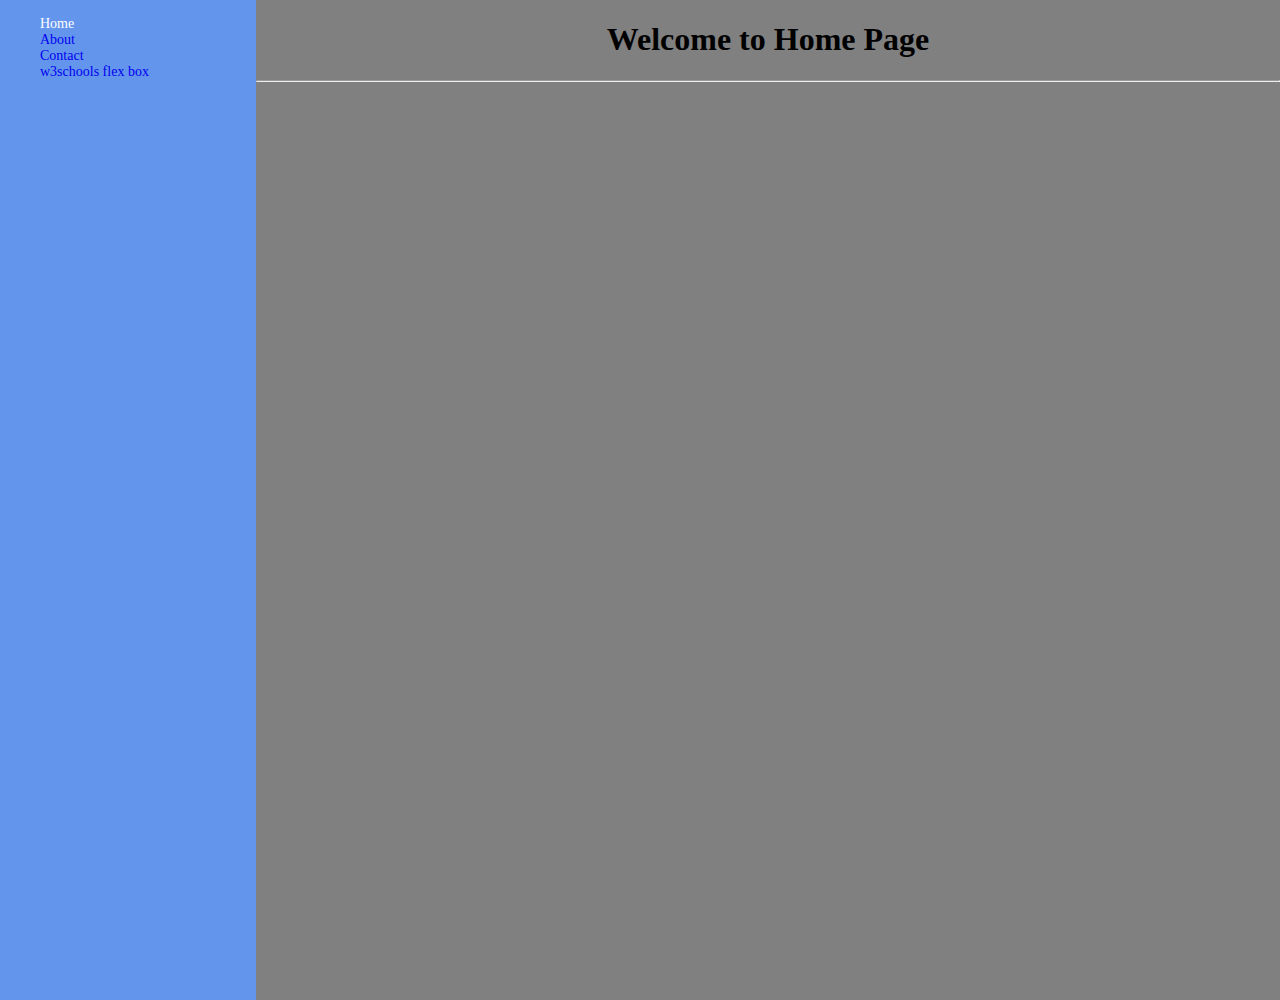
<file: index.html>
<!DOCTYPE html>
<html lang="en">

<head>
    <meta charset="UTF-8">
    <meta name="viewport" content="width=device-width, initial-scale=1.0">
    <title>Home page</title>
    <link rel="stylesheet" href="assets/css/style.css">
</head>

<body>

    <div id="main">
        <div class="left-container">
            <ul>
                <li> <a href="index.html" class="index-active">Home</a> </li>
                <li> <a href="about.html">About</a></li>
                <li> <a href="contact.html">Contact</a> </li>
                <li> <a href="w3schools_flexbox.html">w3schools flex box</a> </li>
            </ul>
        </div>

        <div class="right-container">
            <h1> Welcome to Home Page </h1> <hr>
        </div>
    </div>

</body>

</html>
</file>
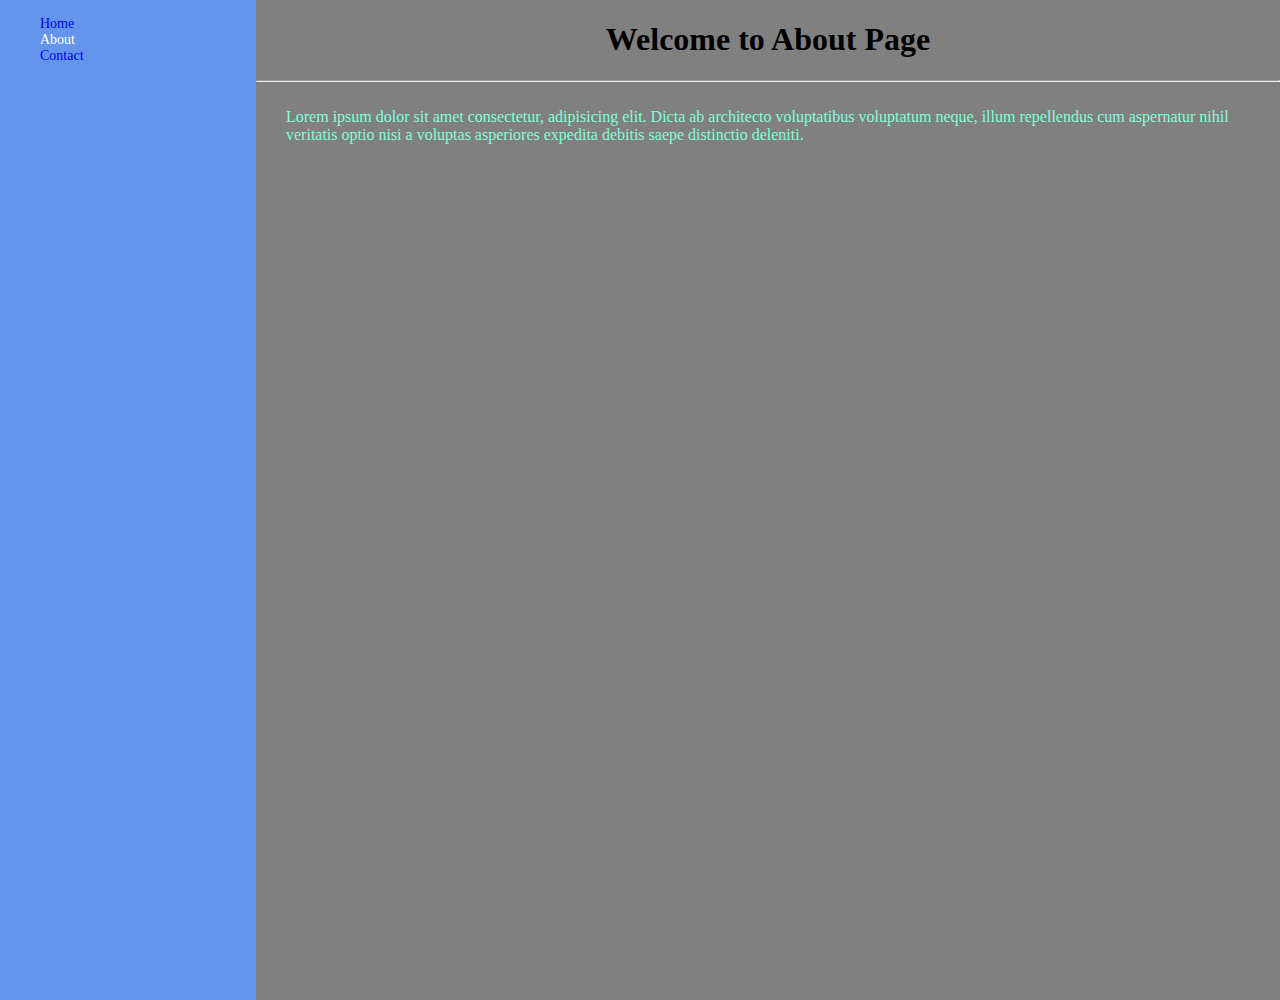
<file: about.html>
<!DOCTYPE html>
<html lang="en">
<head>
    <meta charset="UTF-8">
    <meta name="viewport" content="width=device-width, initial-scale=1.0">
    <title>About page</title>
    <link rel="stylesheet" href="assets/css/style.css">
</head>
<body>
    <div id="main">
        <div class="left-container">
            <ul>
                <li> <a href="index.html">Home</a> </li>
                <li> <a href="about.html" class="about-active">About</a></li>
                <li> <a href="contact.html">Contact</a> </li>
            </ul>
        </div>

        <div class="right-container">
            <h1> Welcome to About Page </h1> <hr>

            <p>
                Lorem ipsum dolor sit amet consectetur, adipisicing elit. Dicta ab architecto voluptatibus voluptatum neque, illum repellendus cum aspernatur nihil veritatis optio nisi a voluptas asperiores expedita debitis saepe distinctio deleniti.
            </p>
        </div>

    </div>
</body>
</html>
</file>
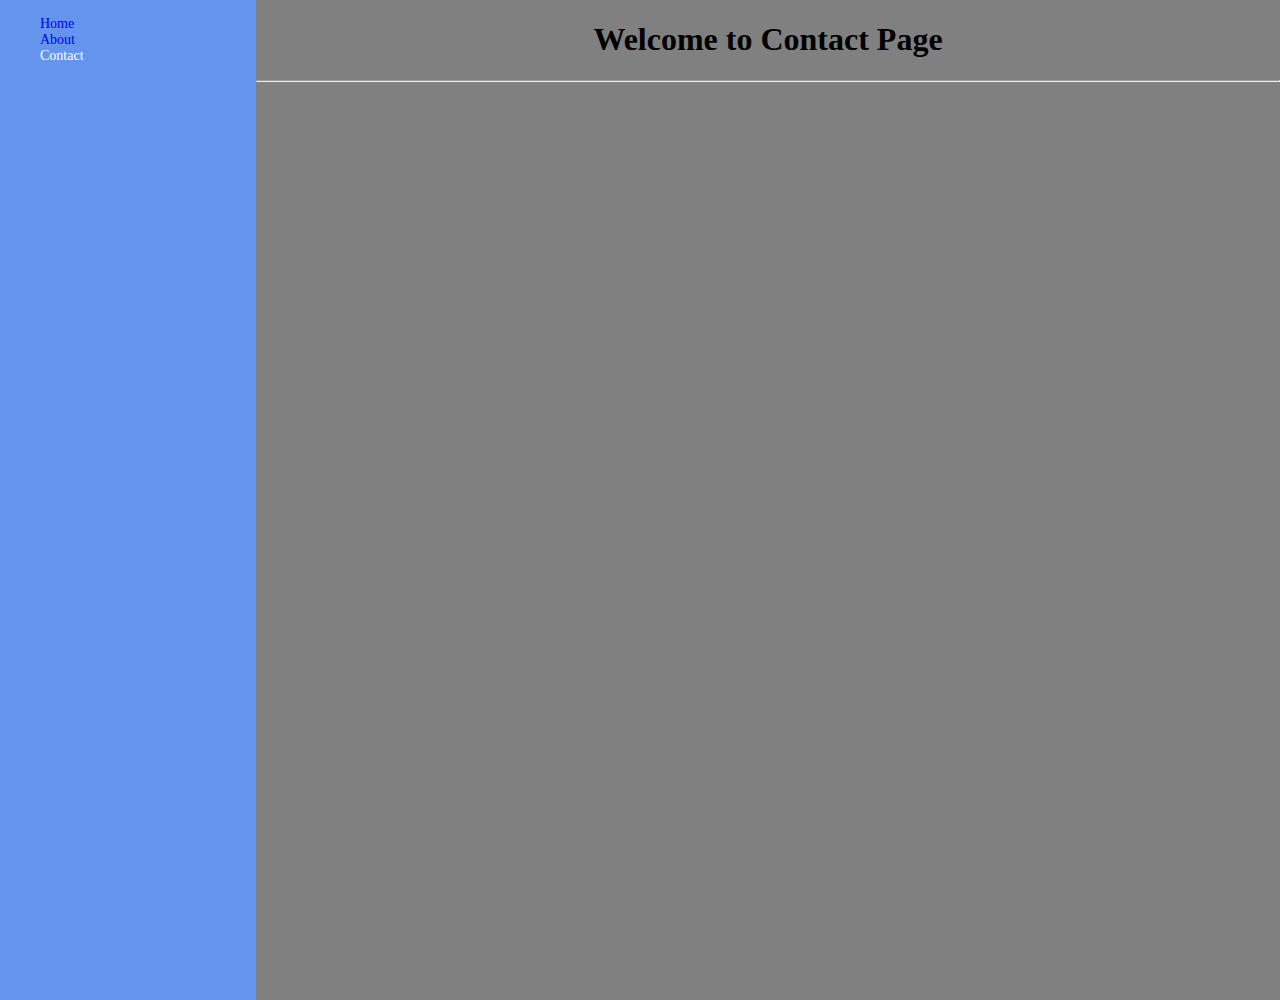
<file: contact.html>
<!DOCTYPE html>
<html lang="en">
<head>
    <meta charset="UTF-8">
    <meta name="viewport" content="width=device-width, initial-scale=1.0">
    <title>Contact page</title>
    <link rel="stylesheet" href="assets/css/style.css">
</head>
<body>
    <div id="main">
        <div class="left-container">
            <ul>
                <li> <a href="index.html">Home</a> </li>
                <li> <a href="about.html">About</a></li>
                <li> <a href="contact.html" class="contact-active">Contact</a> </li>
            </ul>
        </div>

        <div class="right-container">
            <h1> Welcome to Contact Page </h1> <hr>
        </div>
    </div>


</body>
</html>
</file>
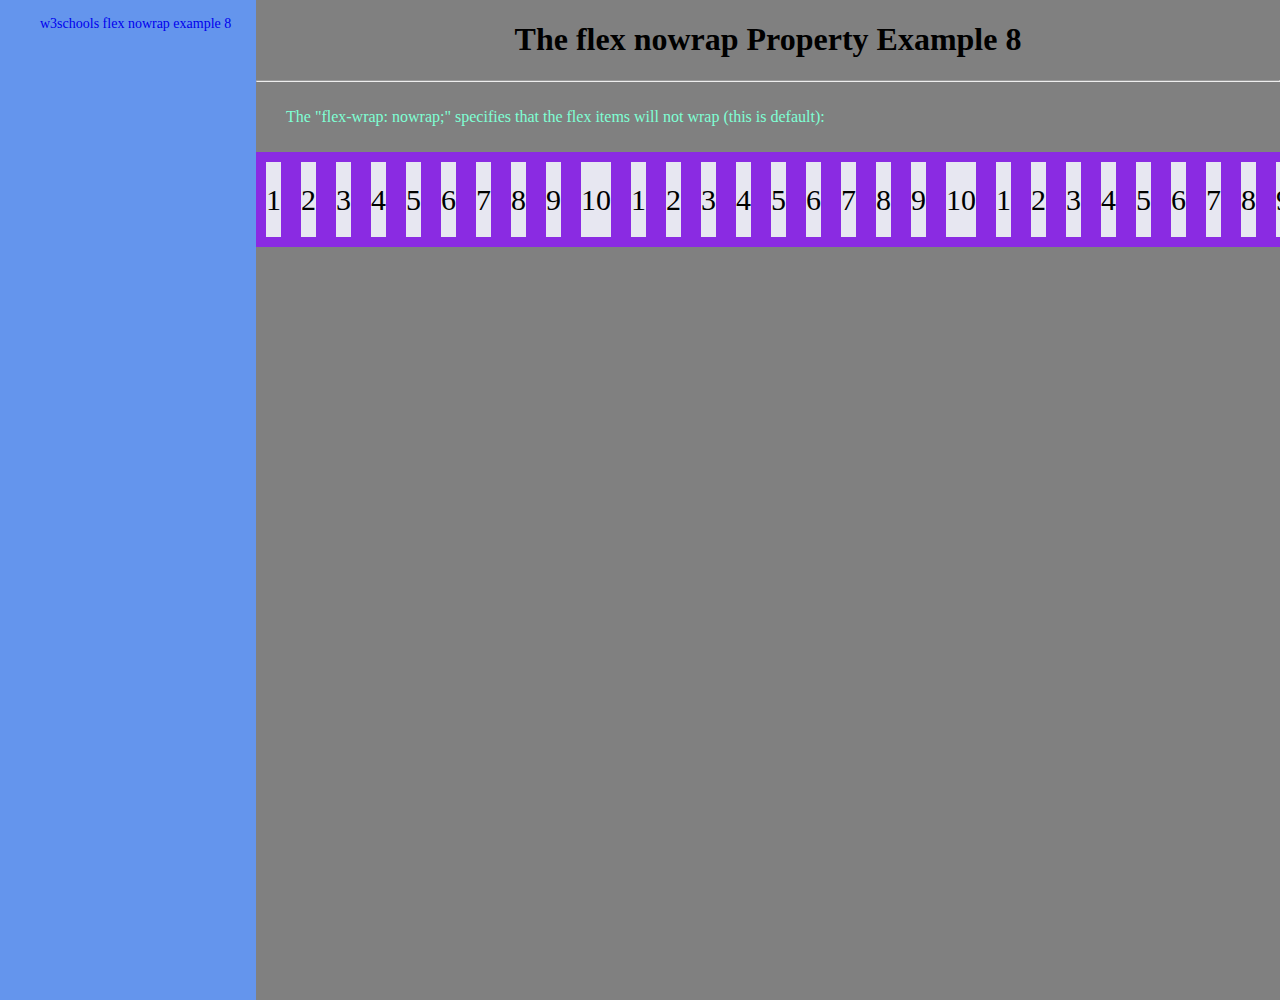
<file: w3school_flex_nowrap_8.html>
<!DOCTYPE html>
<html lang="en">
<head>
    <meta charset="UTF-8">
    <meta name="viewport" content="width=device-width, initial-scale=1.0">
    <title>flex-wrap</title>
    <link rel="stylesheet" href="assets/css/style.css">

</head>
<style>
    .flex-container{
        display: flex;
        flex-wrap: nowrap;
        background-color: blueviolet;
    }

    .flex-container > div{
        background-color: rgb(231, 231, 241);
        line-height: 75px;
        width: 100px;
        text-align: center;
        font-size: 30px;
        margin: 10px;
    }
</style>
<body>
    <div id="main">
        <div class="left-container">
          <ul>
            <li> <a href="w3school_flex_nowrap_8.html">w3schools flex nowrap example 8</a> </li>
          </ul>
        </div>
    
        <div class="right-container">
          <h1>
            The flex nowrap Property Example 8</h1>
          <hr>
          <p>The "flex-wrap: nowrap;" specifies that the flex items will not wrap (this is default):</p>


            <div class="flex-container">
                <div>1</div>
                <div>2</div>
                <div>3</div>
                <div>4</div>
                <div>5</div>
                <div>6</div>
                <div>7</div>
                <div>8</div>
                <div>9</div>
                <div>10</div>

                <div>1</div>
                <div>2</div>
                <div>3</div>
                <div>4</div>
                <div>5</div>
                <div>6</div>
                <div>7</div>
                <div>8</div>
                <div>9</div>
                <div>10</div>

                <div>1</div>
                <div>2</div>
                <div>3</div>
                <div>4</div>
                <div>5</div>
                <div>6</div>
                <div>7</div>
                <div>8</div>
                <div>9</div>
                <div>10</div>
                
            </div>
        </div>
        
    </div> 
</body>
</html>
</file>
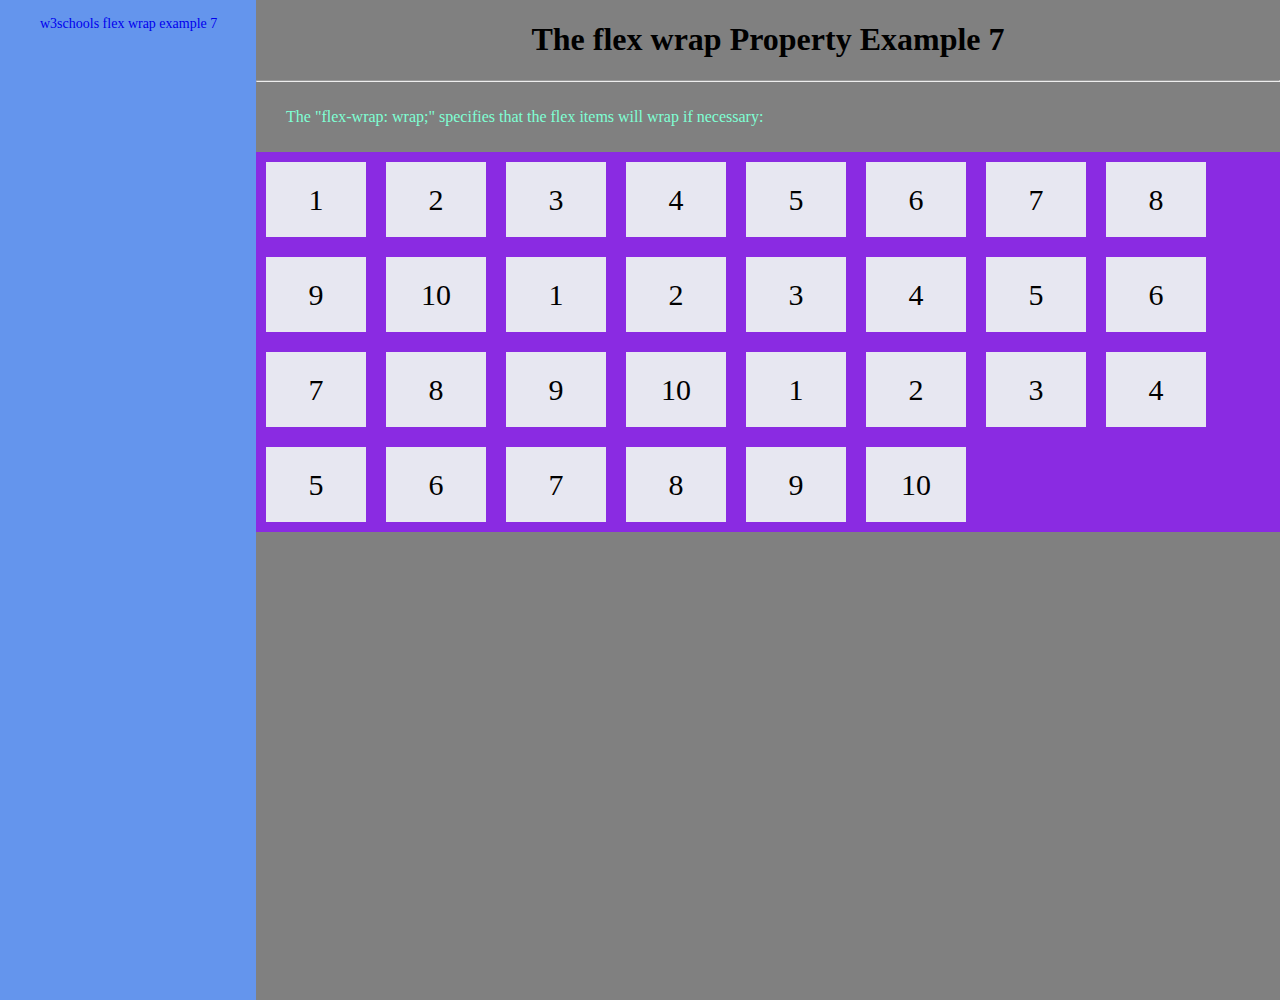
<file: w3school_flex_wrap_7.html>
<!DOCTYPE html>
<html lang="en">
<head>
    <meta charset="UTF-8">
    <meta name="viewport" content="width=device-width, initial-scale=1.0">
    <title>flex-wrap</title>
    <link rel="stylesheet" href="assets/css/style.css">

</head>
<style>
    .flex-container{
        display: flex;
        flex-wrap: wrap;
        background-color: blueviolet;
    }

    .flex-container > div{
        background-color: rgb(231, 231, 241);
        line-height: 75px;
        width: 100px;
        text-align: center;
        font-size: 30px;
        margin: 10px;
    }
</style>
<body>
    <div id="main">
        <div class="left-container">
          <ul>
            <li> <a href="w3school_flex_wrap_7.html">w3schools flex wrap example 7</a> </li>
          </ul>
        </div>
    
        <div class="right-container">
          <h1>
            The flex wrap Property Example 7</h1>
          <hr>
          <p>The "flex-wrap: wrap;" specifies that the flex items will wrap if necessary:</p>

            <div class="flex-container">
                <div>1</div>
                <div>2</div>
                <div>3</div>
                <div>4</div>
                <div>5</div>
                <div>6</div>
                <div>7</div>
                <div>8</div>
                <div>9</div>
                <div>10</div>

                <div>1</div>
                <div>2</div>
                <div>3</div>
                <div>4</div>
                <div>5</div>
                <div>6</div>
                <div>7</div>
                <div>8</div>
                <div>9</div>
                <div>10</div>

                <div>1</div>
                <div>2</div>
                <div>3</div>
                <div>4</div>
                <div>5</div>
                <div>6</div>
                <div>7</div>
                <div>8</div>
                <div>9</div>
                <div>10</div>
                
            </div>
        </div>
        
    </div> 
</body>
</html>
</file>
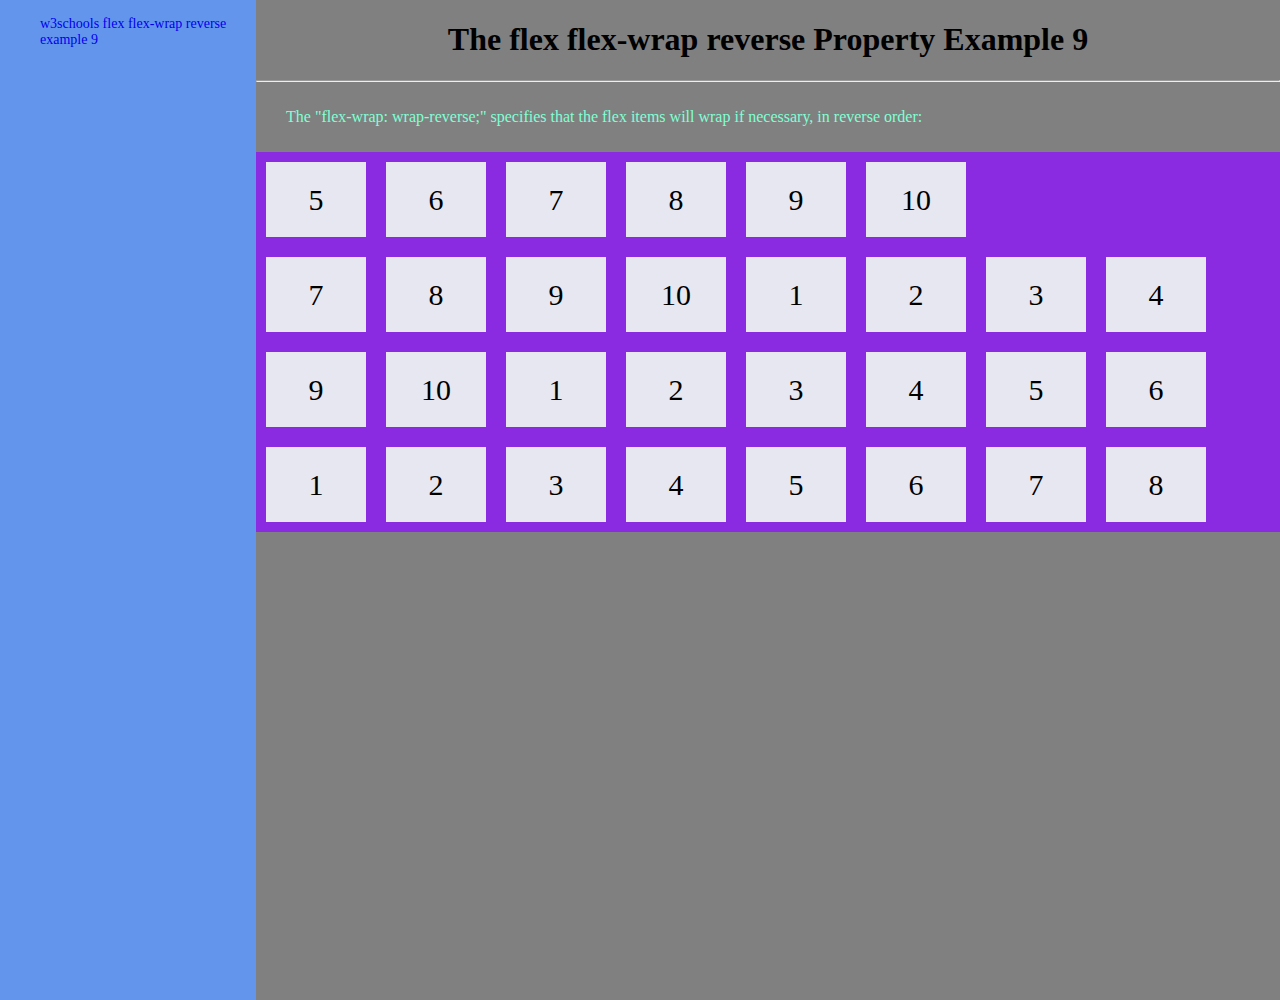
<file: w3school_flex_wrap_reverse_9.html>
<!DOCTYPE html>
<html lang="en">
<head>
    <meta charset="UTF-8">
    <meta name="viewport" content="width=device-width, initial-scale=1.0">
    <title>flex-wrap reverse</title>
    <link rel="stylesheet" href="assets/css/style.css">

</head>
<style>
    .flex-container{
        display: flex;
        flex-wrap:wrap-reverse;
        background-color: blueviolet;
    }

    .flex-container > div{
        background-color: rgb(231, 231, 241);
        line-height: 75px;
        width: 100px;
        text-align: center;
        font-size: 30px;
        margin: 10px;
    }
</style>
<body>
    <div id="main">
        <div class="left-container">
          <ul>
            <li> <a href="w3school_flex_wrap_reverse_9.html">w3schools flex flex-wrap reverse example 9</a> </li>
          </ul>
        </div>
    
        <div class="right-container">
          <h1>
            The flex flex-wrap reverse Property Example 9</h1>
          <hr>
          <p>The "flex-wrap: wrap-reverse;" specifies that the flex items will wrap if necessary, in reverse order:</p>


            <div class="flex-container">
                <div>1</div>
                <div>2</div>
                <div>3</div>
                <div>4</div>
                <div>5</div>
                <div>6</div>
                <div>7</div>
                <div>8</div>
                <div>9</div>
                <div>10</div>

                <div>1</div>
                <div>2</div>
                <div>3</div>
                <div>4</div>
                <div>5</div>
                <div>6</div>
                <div>7</div>
                <div>8</div>
                <div>9</div>
                <div>10</div>

                <div>1</div>
                <div>2</div>
                <div>3</div>
                <div>4</div>
                <div>5</div>
                <div>6</div>
                <div>7</div>
                <div>8</div>
                <div>9</div>
                <div>10</div>
                
            </div>
        </div>
        
    </div> 
</body>
</html>
</file>
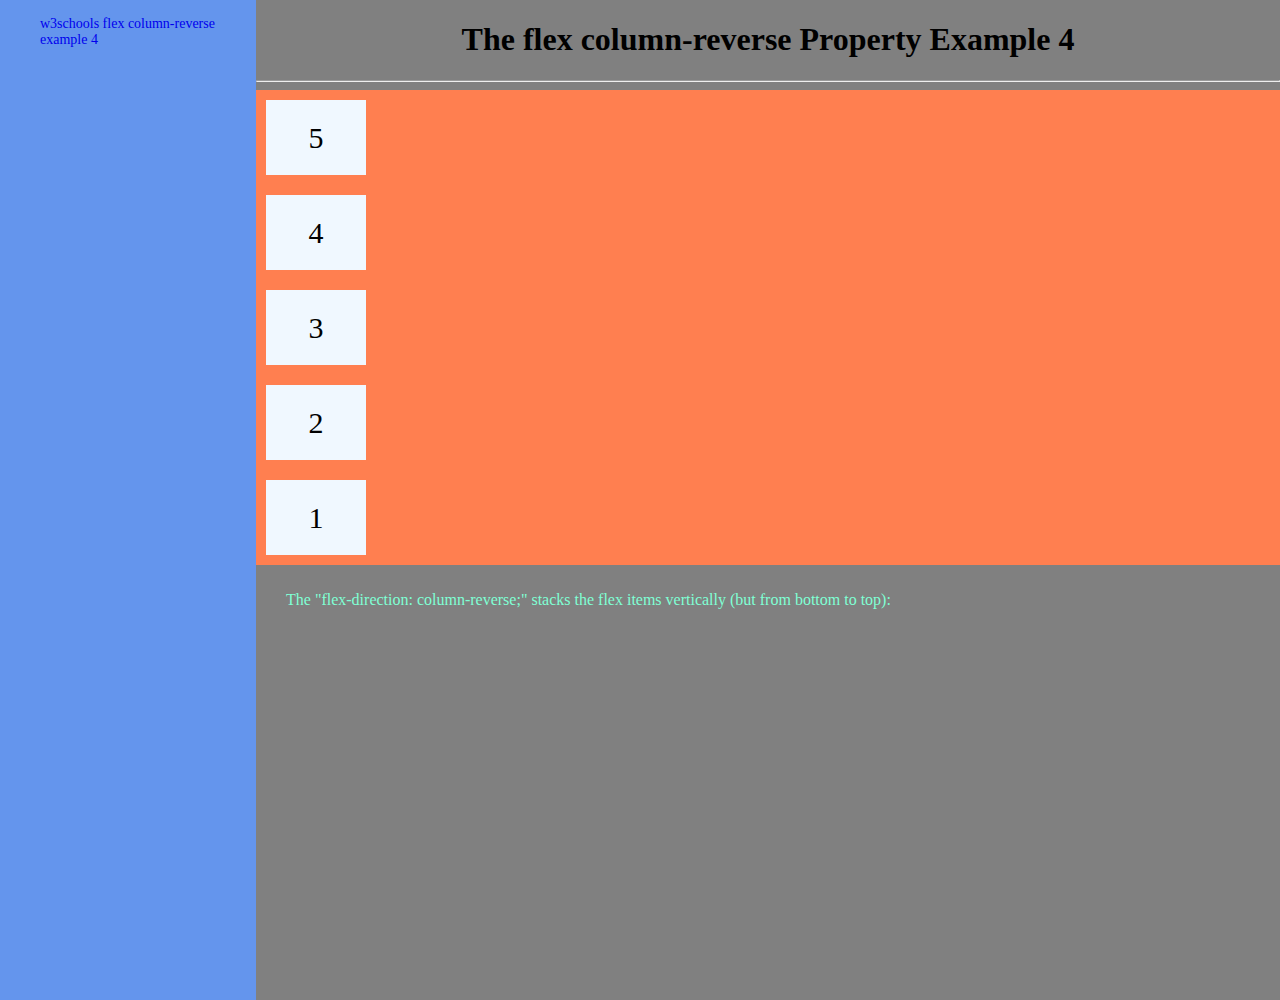
<file: w3school_flexbox_column_reverse_4.html>
<!DOCTYPE html>
<html lang="en">
<head>
    <meta charset="UTF-8">
    <meta name="viewport" content="width=device-width, initial-scale=1.0">
    <title>column-reverse</title>
    <link rel="stylesheet" href="assets/css/style.css">
</head>
<style>
    .flex-container{
        display: flex;
        flex-direction:column-reverse;
        background-color: coral;   
    }

    .flex-container > div{
        background-color: aliceblue;
        line-height: 75px;
        width: 100px;
        margin: 10px;
        text-align: center;
        line-height: 75px;
        font-size: 30px;
    }
</style>
<body>
    
    <div id="main">
        <div class="left-container">
          <ul>
            <li> <a href="w3school_flexbox_column_reverse_4.html">w3schools flex column-reverse example 4</a> </li>
          </ul>
        </div>
    
        <div class="right-container">
          <h1>
            The flex column-reverse Property Example 4</h1>
          <hr>

          <div class="flex-container">
                <div>1</div>
                <div>2</div>
                <div>3</div>
                <div>4</div>
                <div>5</div>
          </div>
            <p>The "flex-direction: column-reverse;" stacks the flex items vertically (but from bottom to top):</p>

        </div>
        
    </div>    
</body>
</html>
</file>
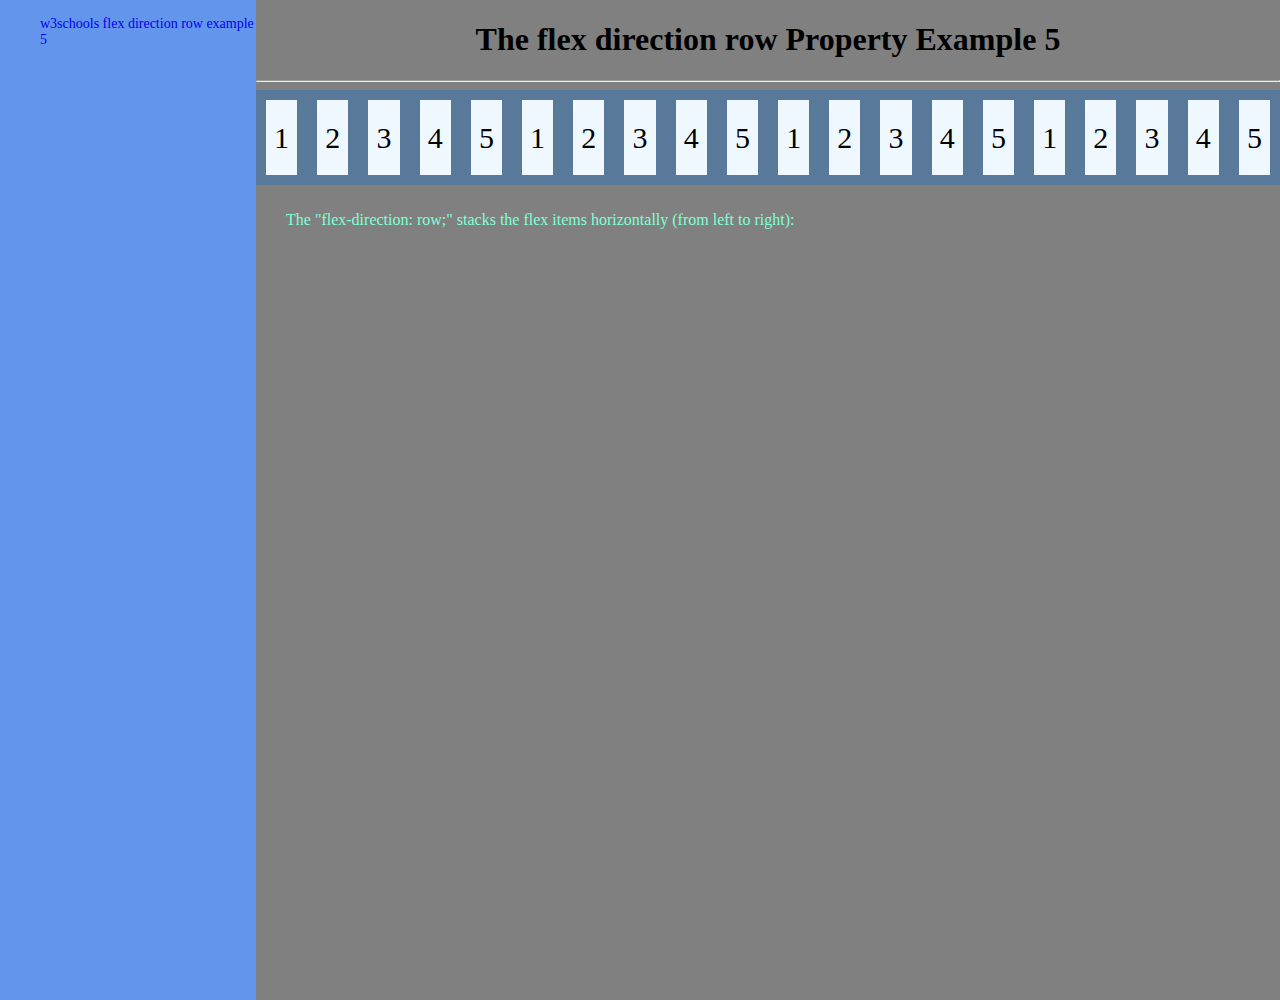
<file: w3school_flexbox_direction_row_5.html>
<!DOCTYPE html>
<html lang="en">
<head>
    <meta charset="UTF-8">
    <meta name="viewport" content="width=device-width, initial-scale=1.0">
    <title>flex direction row</title>
    <link rel="stylesheet" href="assets/css/style.css">
</head>
<style>
    .flex-container{
        display: flex;
        flex-direction:row;
        background-color: rgb(88, 121, 153);   
    }

    .flex-container > div{
        background-color: aliceblue;
        line-height: 75px;
        width: 100px;
        margin: 10px;
        text-align: center;
        line-height: 75px;
        font-size: 30px;
    }
</style>
<body>
    
    <div id="main">
        <div class="left-container">
          <ul>
            <li> <a href="w3school_flexbox_direction_row_5.html">w3schools flex direction row example 5</a> </li>
          </ul>
        </div>
    
        <div class="right-container">
          <h1>
            The flex direction row Property Example 5</h1>
          <hr>
          <div class="flex-container">
                <div>1</div>
                <div>2</div>
                <div>3</div>
                <div>4</div>
                <div>5</div>
                <div>1</div>
                <div>2</div>
                <div>3</div>
                <div>4</div>
                <div>5</div>
                <div>1</div>
                <div>2</div>
                <div>3</div>
                <div>4</div>
                <div>5</div>
                <div>1</div>
                <div>2</div>
                <div>3</div>
                <div>4</div>
                <div>5</div>
          </div>
          <p>The "flex-direction: row;" stacks the flex items horizontally (from left to right):</p>

        </div>
        
    </div>    
</body>
</html>
</file>
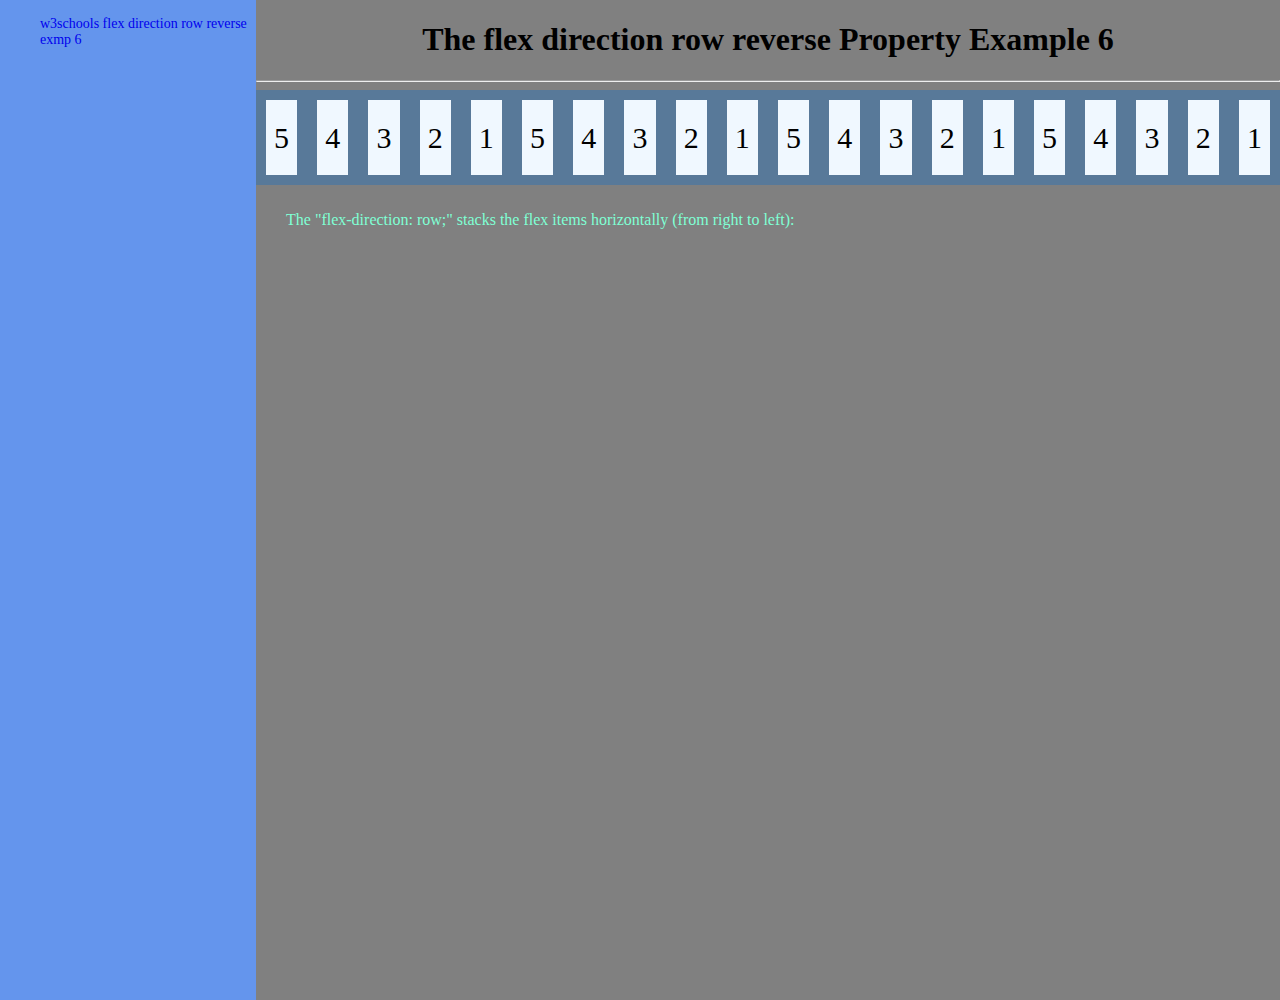
<file: w3school_flexbox_direction_row_reverse_6.html>
<!DOCTYPE html>
<html lang="en">
<head>
    <meta charset="UTF-8">
    <meta name="viewport" content="width=device-width, initial-scale=1.0">
    <title>flex direction row</title>
    <link rel="stylesheet" href="assets/css/style.css">
</head>
<style>
    .flex-container{
        display: flex;
        flex-direction:row-reverse;
        background-color: rgb(88, 121, 153);   
    }

    .flex-container > div{
        background-color: aliceblue;
        line-height: 75px;
        width: 100px;
        margin: 10px;
        text-align: center;
        line-height: 75px;
        font-size: 30px;
    }
</style>
<body>
    
    <div id="main">
        <div class="left-container">
          <ul>
            <li> <a href="w3school_flexbox_direction_row_reverse_6.html">w3schools flex direction row reverse exmp 6 </a> </li>
          </ul>
        </div>
    
        <div class="right-container">
          <h1>
            The flex direction row reverse Property Example 6</h1>
          <hr>
          <div class="flex-container">
                <div>1</div>
                <div>2</div>
                <div>3</div>
                <div>4</div>
                <div>5</div>
                <div>1</div>
                <div>2</div>
                <div>3</div>
                <div>4</div>
                <div>5</div>
                <div>1</div>
                <div>2</div>
                <div>3</div>
                <div>4</div>
                <div>5</div>
                <div>1</div>
                <div>2</div>
                <div>3</div>
                <div>4</div>
                <div>5</div>
          </div>
          <p>The "flex-direction: row;" stacks the flex items horizontally (from right to left):</p>

        </div>
        
    </div>    
</body>
</html>
</file>
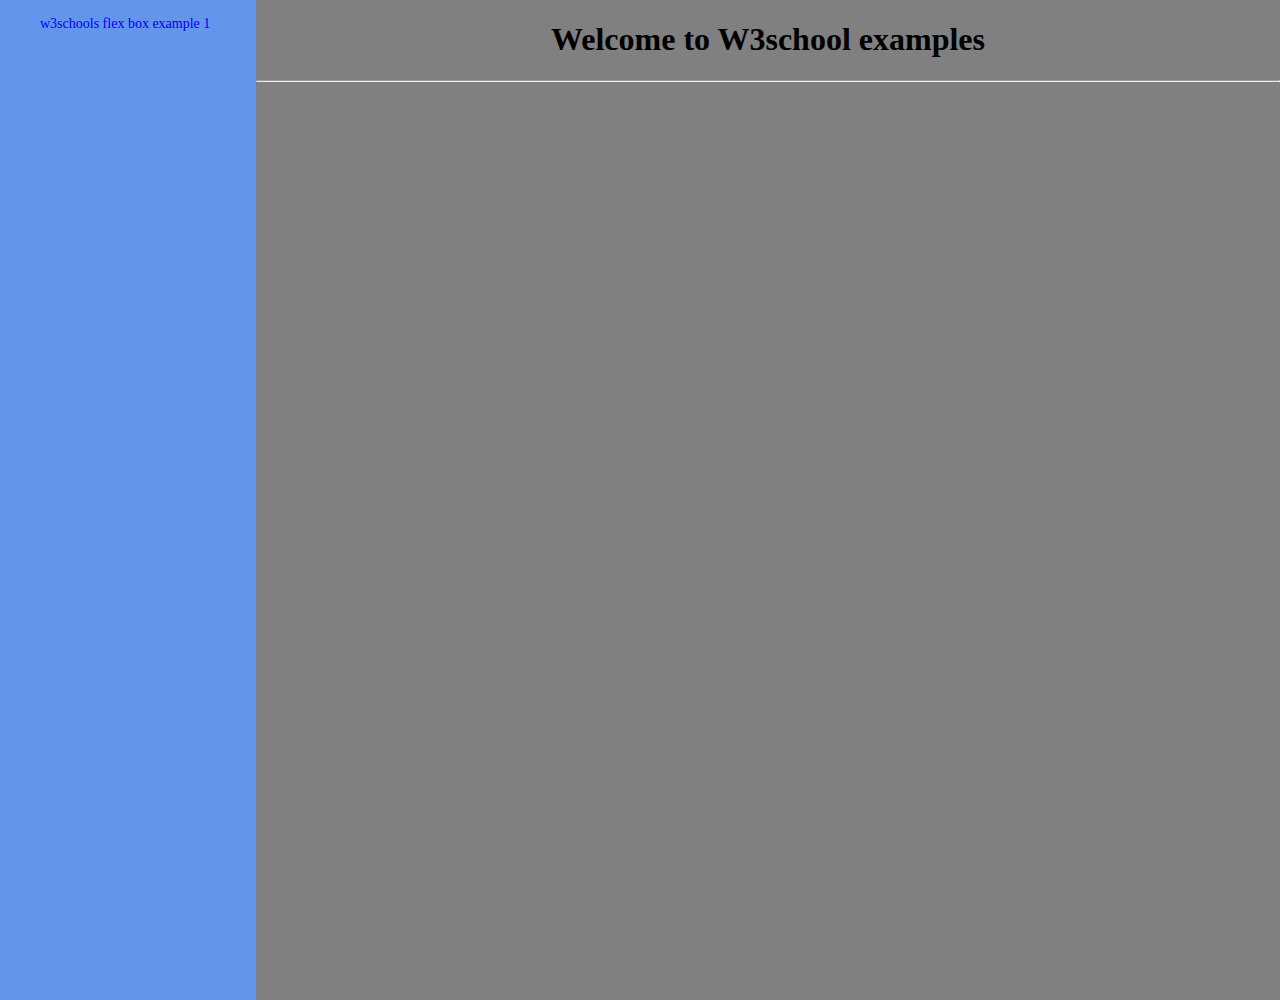
<file: w3schools_flexbox.html>
<!DOCTYPE html>
<html lang="en">
<head>
  <meta charset="UTF-8">
  <meta name="viewport" content="width=device-width, initial-scale=1.0">
  <title>Document</title>
  <link rel="stylesheet" href="assets/css/style.css">

</head>
<body>
  <div id="main">
    <div class="left-container">
        <ul>
            <li> <a href="w3schools_flexbox_1.html">w3schools flex box example 1</a> </li>
        </ul>
    </div>

    <div class="right-container">
        <h1> Welcome to W3school examples </h1> <hr>
    </div>
</div>
</body>
</html>
</file>
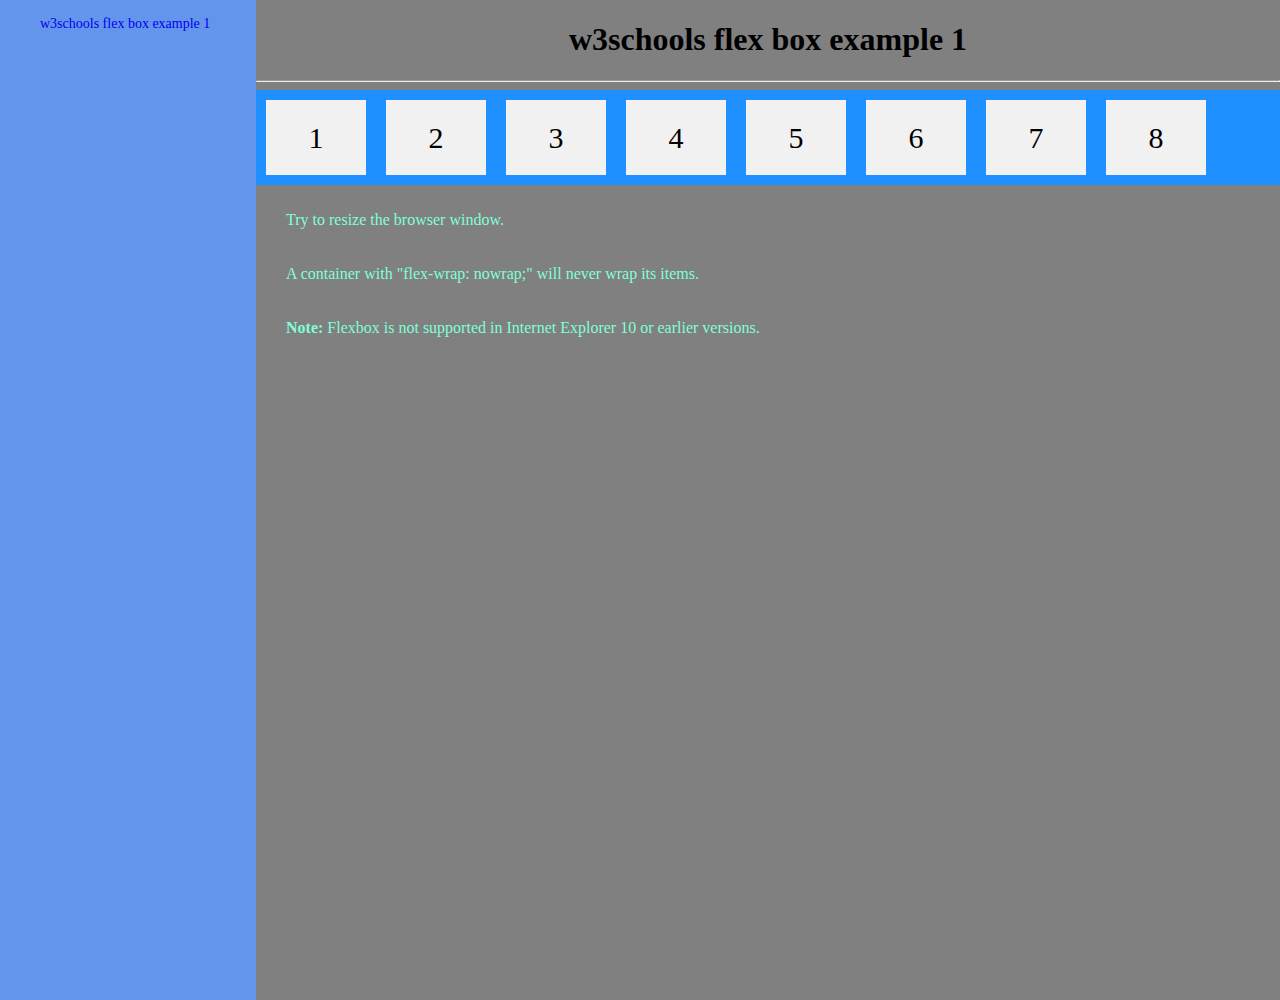
<file: w3schools_flexbox_1.html>
<!-- https://www.w3schools.com/css/css3_flexbox.asp -->
<!-- sam tere ko yaah per flex wala is trah ka example mil jayegaa is file main important line 8 aur 9 main hai -->
<!DOCTYPE html>
<html>

<head>
  <link rel="stylesheet" href="assets/css/style.css">
  <style>
    .flex-container {
      display: flex;
      flex-wrap: nowrap;
      background-color: DodgerBlue;
    }

    .flex-container>div {
      background-color: #f1f1f1;
      width: 100px;
      margin: 10px;
      text-align: center;
      line-height: 75px;
      font-size: 30px;
    }
  </style>
</head>

<body>


  <div id="main">
    <div class="left-container">
      <ul>
        <li> <a href="w3schools_flexbox_1.html">w3schools flex box example 1</a> </li>
      </ul>
    </div>

    <div class="right-container">
      <h1>w3schools flex box example 1</h1>
      <hr>


      <div class="flex-container">
        <div>1</div>
        <div>2</div>
        <div>3</div>
        <div>4</div>
        <div>5</div>
        <div>6</div>
        <div>7</div>
        <div>8</div>
      </div>

      <p>Try to resize the browser window.</p>
      <p>A container with "flex-wrap: nowrap;" will never wrap its items.</p>
      <p><strong>Note:</strong> Flexbox is not supported in Internet Explorer 10 or earlier versions.</p>
    </div>
  </div>





</body>

</html>
</file>
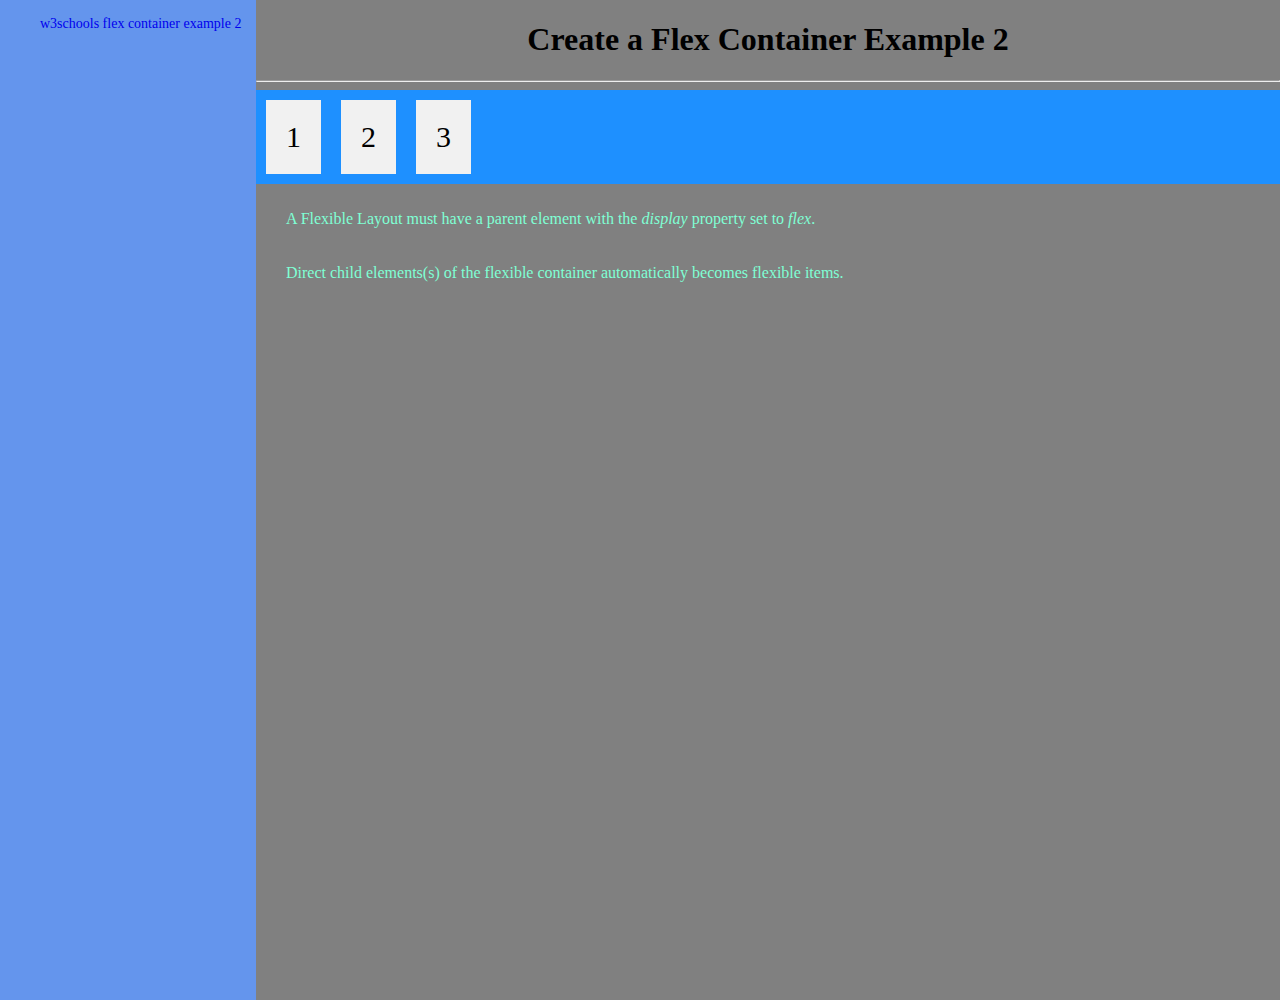
<file: w3schools_flexbox_container_2.html>
<!-- https://www.w3schools.com/css/css3_flexbox.asp -->
<!-- sam tere ko yaah per flex wala is trah ka example mil jayegaa is file main important line 8 aur 9 main hai -->
<!DOCTYPE html>
<html>

<head>
  <meta charset="UTF-8">
  <meta name="viewport" content="width=device-width, initial-scale=1.0">
  <title>flex Container</title>
  <link rel="stylesheet" href="assets/css/style.css">
  <style>
    .flex-container {
      display: flex;
      background-color: DodgerBlue;
    }

      .flex-container > div {
        background-color: #f1f1f1;
        margin: 10px;
        padding: 20px;
        font-size: 30px;
      }
  </style>
</head>

<body>


  <div id="main">
    <div class="left-container">
      <ul>
        <li> <a href="w3schools_flexbox_container_2.html">w3schools flex container example 2</a> </li>
      </ul>
    </div>

    <div class="right-container">
      <h1>Create a Flex Container Example 2</h1>
      <hr>
      
      <div class="flex-container">
        <div>1</div>
        <div>2</div>
        <div>3</div>  
      </div>
      
      <p>A Flexible Layout must have a parent element with the <em>display</em> property set to <em>flex</em>.</p>
      
      <p>Direct child elements(s) of the flexible container automatically becomes flexible items.</p>
  </div>





</body>

</html>
</file>
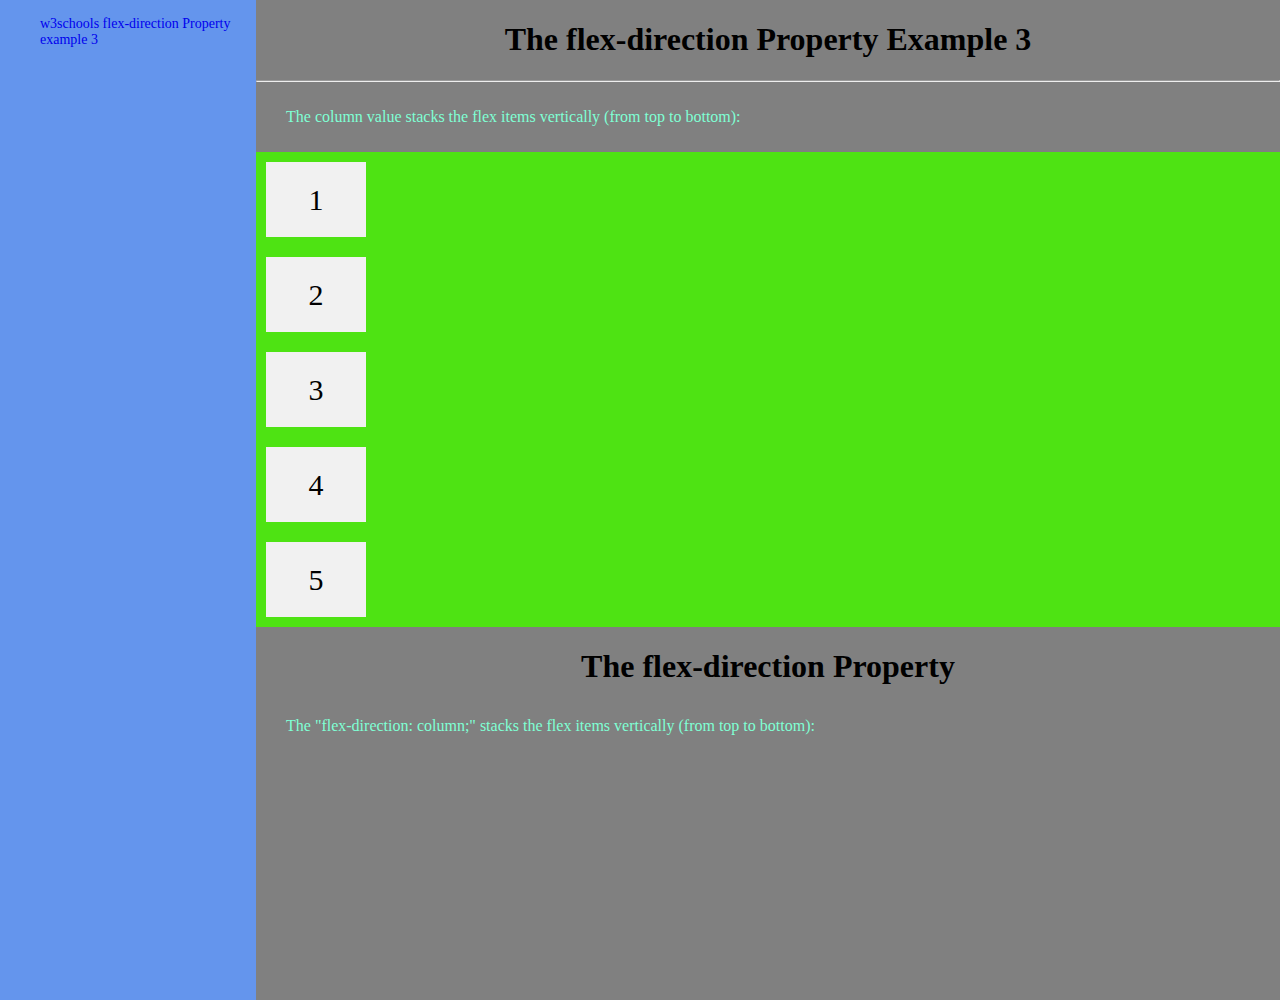
<file: w3schools_flexbox_direction_3.html>
<!-- https://www.w3schools.com/css/css3_flexbox.asp -->
<!DOCTYPE html>
<html>

<head>
  <meta charset="UTF-8">
  <meta name="viewport" content="width=device-width, initial-scale=1.0">
  <title>flex-direction</title>

  <link rel="stylesheet" href="assets/css/style.css">
  <style>
    .flex-container{
      display: flex;
      flex-direction: column;
      background-color: rgb(78, 227, 19);
    }

    .flex-container > div {
    background-color: #f1f1f1;
    width: 100px;
    margin: 10px;
    text-align: center;
    line-height: 75px;
    font-size: 30px;
}
  </style>
</head>

<body>


  <div id="main">
    <div class="left-container">
      <ul>
        <li> <a href="w3schools_flexbox_direction_3.html">w3schools flex-direction Property example 3</a> </li>
      </ul>
    </div>

    <div class="right-container">
      <h1>
        The flex-direction Property Example 3</h1>
      <hr>
      
      <p>The column value stacks the flex items vertically (from top to bottom):</p>
      <div class="flex-container">
        <div>1</div>
        <div>2</div>
        <div>3</div>  
        <div>4</div>  
        <div>5</div>  
      </div>
      <h1>The flex-direction Property</h1>

      <p>The "flex-direction: column;" stacks the flex items vertically (from top to bottom):</p>
  </div>





</body>

</html>
</file>
<file: assets/css/style.css>
body {
    margin-top: 0%;
    margin-left: 0;
    margin-right: 0;
}


#main{
    width: 100%;
}

.left-container{
    width: 20%;
    height: 1000px;
    float: left;
    background-color: cornflowerblue;
}

.right-container{
    width: 80%;
    height: 1000px;
    float: left;
    background-color:grey;
}

h1{
    text-align: center;
}

li{
    list-style-type: none;
    font-size: 14px;
}

ul li a{
    text-decoration:none;

}

a:visited {
    /* color:black; */
  }

.about-active{
    color: rgb(255, 255, 255);
}

.index-active{
    color: rgb(255, 255, 255);
}

.contact-active{
    color: rgb(255, 255, 255);
}

p{
    padding: 10px 30px;
    color: aquamarine;
}
</file>
